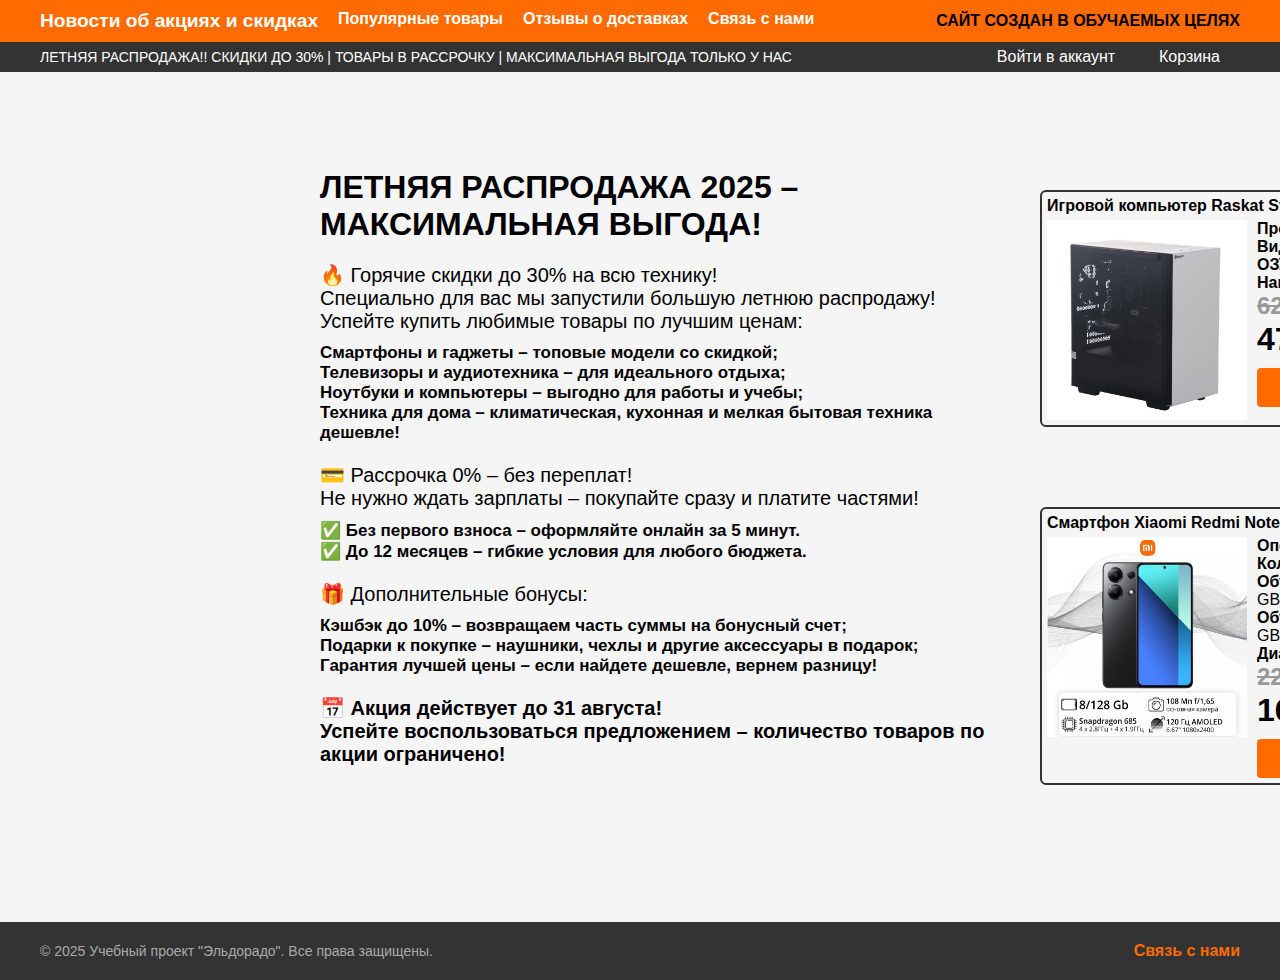
<file: index.html>
<!DOCTYPE html>
<html lang="ru">

<head>
    <meta charset="UTF-8">
    <meta name="viewport" content="width=device-width, initial-scale=1.0">
    <link rel="stylesheet" href="glav.css">

    <title>Эльдорадо - Главная</title>
</head>

<body>






    <nav class="main-nav">
        <div class="container">
            <ul>
                <li class="active"><a href="index.html">Новости об акциях и скидках</a></li>
                <li><a href="popular.html">Популярные товары</a></li>
                <li><a href="otzuv.html">Отзывы о доставках</a></li>
                <li><a href="contact.html">Связь с нами</a></li>
            </ul>
            <div class="znak">
                <p>САЙТ СОЗДАН В ОБУЧАЕМЫХ ЦЕЛЯХ</p>
            </div>
        </div>
    </nav>
    <div class="top-bar">
        <div class="container">
            <div class="ticker">
                <span>ЛЕТНЯЯ РАСПРОДАЖА!! СКИДКИ ДО 30% | ТОВАРЫ В РАССРОЧКУ | МАКСИМАЛЬНАЯ ВЫГОДА ТОЛЬКО У НАС</span>
            </div>
            <div class="user-actions">
                <button id="login" class="login-button">Войти в аккаунт</button>
                <button class="login-button buy-btn">Корзина</button>
            </div>
        </div>
    </div>
    <!-- всплывающеее сообщение -->
    <div id="notification" class="notification">Эта функция пока недоступна</div>
    <!-- здесь будет текст и реклама -->
    <div class="Gtext">
        <div class="povest">
            <p><h1>ЛЕТНЯЯ РАСПРОДАЖА 2025 – МАКСИМАЛЬНАЯ ВЫГОДА!</h1></p>
            <div class="textO"><p>🔥 Горячие скидки до 30% на всю технику!</p>
            <p>Специально для вас мы запустили большую летнюю распродажу! Успейте купить любимые товары по лучшим ценам:
            </p>

            <div class="texto"><strong><p>Смартфоны и гаджеты – топовые модели со скидкой;</p>
            <p>Телевизоры и аудиотехника – для идеального отдыха;</p>
            <p>Ноутбуки и компьютеры – выгодно для работы и учебы;</p>
            <p>Техника для дома – климатическая, кухонная и мелкая бытовая техника дешевле!</p></strong></div></div>

            <div class="textO"><p>💳 Рассрочка 0% – без переплат!</p>
            <p>Не нужно ждать зарплаты – покупайте сразу и платите частями!</p></div>
            <div class="texto"><strong><p>✅ Без первого взноса – оформляйте онлайн за 5 минут.</p>
            <p>✅ До 12 месяцев – гибкие условия для любого бюджета.</p></strong></div>

            <div class="textO"><p>🎁 Дополнительные бонусы:</p></div>
            <div class="texto"><strong><p>Кэшбэк до 10% – возвращаем часть суммы на бонусный счет;</p>
            <p>Подарки к покупке – наушники, чехлы и другие аксессуары в подарок;</p>
            <p>Гарантия лучшей цены – если найдете дешевле, вернем разницу!</p></strong></div>

            <div class="textO"><strong><p>📅 Акция действует до 31 августа!</p>
            <p>Успейте воспользоваться предложением – количество товаров по акции ограничено!</p></strong></div>
            
            
        </div>
        <div class="reklams">
            <a href="popular.html">
                <div class="rek1">
                    <p><strong>Игровой компьютер Raskat Strike 320</strong></p>
                    <div class="rekcolum">
                        <img class="img" src="img\Komp1.jpg" width="200px" height="200px">
                        <div class="rekt">
                            <p><strong>Процессор:</strong> Intel Core i3-12100F</p>
                            <p><strong>Видеокарта:</strong> GeForce GTX 1650</p>
                            <p><strong>ОЗУ:</strong> 16GB DDR4</p>
                            <p><strong>Накопитель:</strong> 512 GB</p>
                            <div class="linet">
                                <h2>62 400 ₽</h2>
                            </div>
                            <h1>47 999 ₽</h1>
                            <div class="buy"><strong>КУПИТЬ</strong></div>
                        </div>
                    </div>

                </div>


                <div class="rek2">
                    <div class="rek1">
                        <p><strong>Смартфон Xiaomi Redmi Note 13</strong></p>
                        <div class="rekcolum">
                            <img class="img" src="img\Phone1.jpg" width="200px" height="200px">
                            <div class="rekt">
                                <p><strong>Операционная система:</strong> Android</p>
                                <p><strong>Количество ядер:</strong> 8</p>
                                <p><strong>Объем оперативной памяти:</strong> 8 GB</p>
                                <p><strong>Объем встроенной памяти:</strong> 128 GB</p>
                                <p><strong>Диагональ экрана:</strong> 6.67"</p>
                                <div class="linet">
                                    <h2>22 400 ₽</h2>
                                </div>
                                <h1>16 999 ₽</h1>
                                <div class="buy"><strong>КУПИТЬ</strong></div>
                            </div>
                        </div>
                    </div>
                </div>
            </a>

        </div>
    </div>
     <!-- футер -->
    <footer class="footer">
        <div class="footercontent">
            <div class="copyright">
                <p>© 2025 Учебный проект "Эльдорадо". Все права защищены.</p>
            </div>
            <a href="contact.html" class="footerlink">Связь с нами</a>
        </div>
    </footer>
    <script src="script.js"></script>
</body>

</html>
</file>
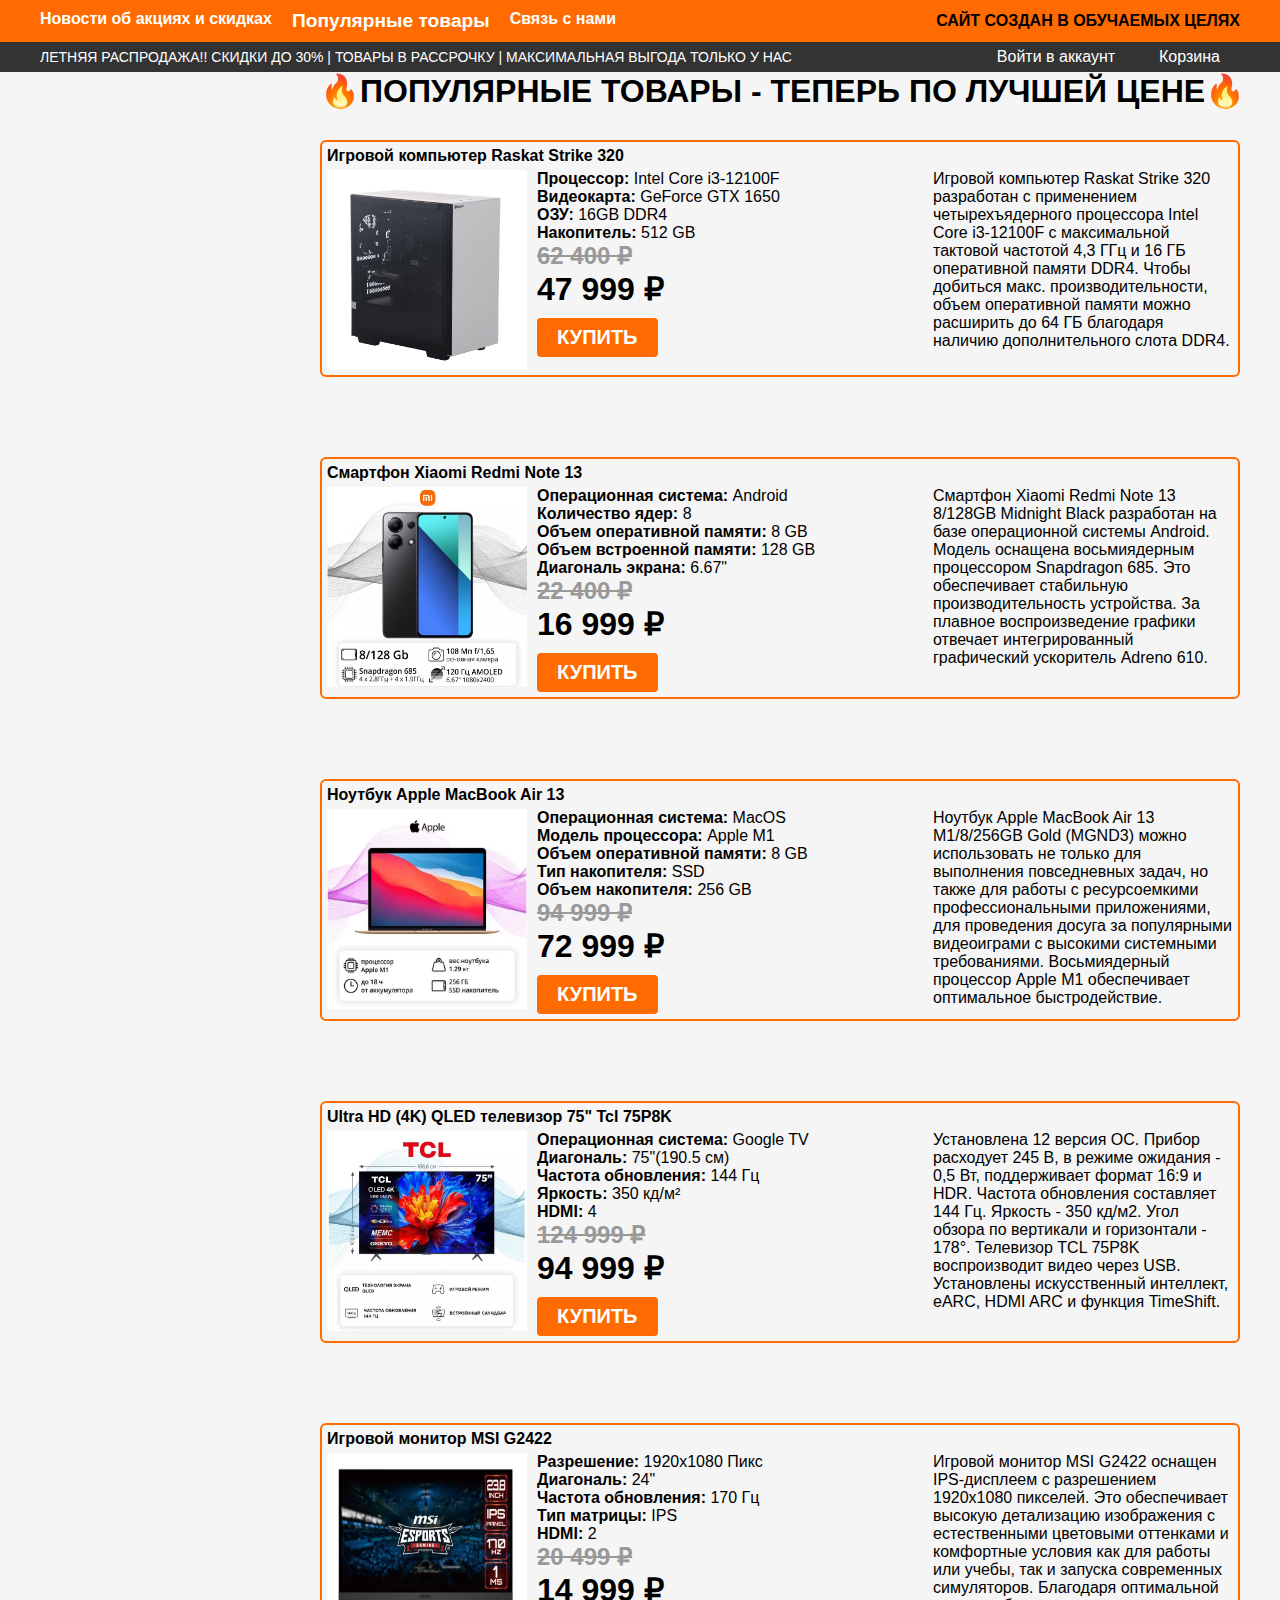
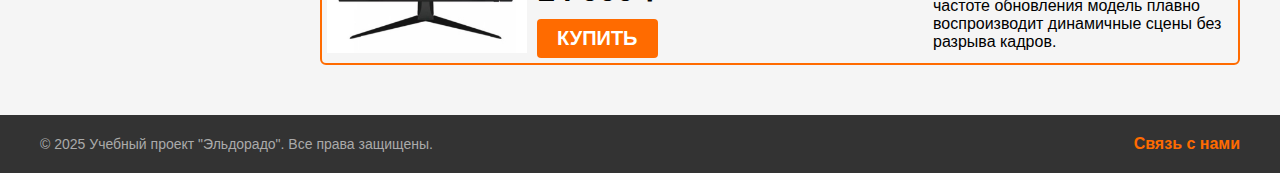
<file: popular.html>
<!DOCTYPE html>
<html lang="ru">

<head>
    <meta charset="UTF-8">
    <meta name="viewport" content="width=device-width, initial-scale=1.0">
    <link rel="stylesheet" href="glav.css">
    <link rel="icon" href="img\student.png">

    
    <title>Эльдорадо - Популярные товары</title>
</head>

<body>


    <nav class="main-nav">
        <div class="container">
            <ul>
                <li><a href="index.html">Новости об акциях и скидках</a></li>
                <li class="active"><a href="popular.html">Популярные товары</a></li>
                <li><a href="contact.html">Связь с нами</a></li>
            </ul>
            <div class="znak">
                <p>САЙТ СОЗДАН В ОБУЧАЕМЫХ ЦЕЛЯХ</p>
            </div>
        </div>
    </nav>
    <div class="top-bar">
        <div class="container">
            <div class="ticker">
                <span>ЛЕТНЯЯ РАСПРОДАЖА!! СКИДКИ ДО 30% | ТОВАРЫ В РАССРОЧКУ | МАКСИМАЛЬНАЯ ВЫГОДА ТОЛЬКО У НАС</span>
            </div>
            <div class="user-actions">
                <button id="login" class="login-button">Войти в аккаунт</button>
                <button class="login-button buy-btn">Корзина</button>
            </div>
        </div>
    </div>
    <!-- всплывающеее сообщение -->
    <div id="notification" class="notification">Эта функция пока недоступна</div>
    <!-- здесь будет текст и реклама -->

    <div class="Gtext1">
        <h1>🔥ПОПУЛЯРНЫЕ ТОВАРЫ - ТЕПЕРЬ ПО ЛУЧШЕЙ ЦЕНЕ🔥</h1>
    </div>
    <div class="Gtext1">
        <div class="reklams">

            <div class="rek10">
                <p><strong>Игровой компьютер Raskat Strike 320</strong></p>
                <div class="rekcolum">
                    <img class="img" src="img\Komp1.jpg" width="200px" height="200px">
                    <div class="rekt">
                        <p><strong>Процессор:</strong> Intel Core i3-12100F</p>
                        <p><strong>Видеокарта:</strong> GeForce GTX 1650</p>
                        <p><strong>ОЗУ:</strong> 16GB DDR4</p>
                        <p><strong>Накопитель:</strong> 512 GB</p>
                        <div class="linet">
                            <h2>62 400 ₽</h2>
                        </div>
                        <h1>47 999 ₽</h1>
                        <button class="nojob-button buy-btn">КУПИТЬ</button>
                    </div>
                    <div class="flex3">
                        <p>Игровой компьютер Raskat Strike 320 разработан с применением
                            четырехъядерного процессора Intel Core i3-12100F с максимальной тактовой частотой 4,3 ГГц и
                            16 ГБ оперативной памяти DDR4.
                            Чтобы добиться макс. производительности, объем оперативной памяти можно расширить до 64 ГБ
                            благодаря наличию дополнительного слота DDR4.</p>
                    </div>
                </div>

            </div>


            <div class="rek2">
                <div class="rek10">
                    <p><strong>Смартфон Xiaomi Redmi Note 13</strong></p>
                    <div class="rekcolum">
                        <img class="img" src="img\Phone1.jpg" width="200px" height="200px">
                        <div class="rekt">
                            <p><strong>Операционная система:</strong> Android</p>
                            <p><strong>Количество ядер:</strong> 8</p>
                            <p><strong>Объем оперативной памяти:</strong> 8 GB</p>
                            <p><strong>Объем встроенной памяти:</strong> 128 GB</p>
                            <p><strong>Диагональ экрана:</strong> 6.67"</p>
                            <div class="linet">
                                <h2>22 400 ₽</h2>
                            </div>
                            <h1>16 999 ₽</h1>
                            <button class="nojob-button buy-btn">КУПИТЬ</button>
                        </div>
                        <div class="flex3">
                            <p>Смартфон Xiaomi Redmi Note 13 8/128GB Midnight Black разработан на базе операционной
                                системы Android. Модель оснащена восьмиядерным
                                процессором Snapdragon 685. Это обеспечивает стабильную производительность устройства.
                                За плавное воспроизведение графики отвечает интегрированный графический ускоритель
                                Adreno 610.
                            </p>
                        </div>
                    </div>
                </div>
            </div>

            <div class="rek2">
                <div class="rek10">
                    <p><strong>Ноутбук Apple MacBook Air 13</strong></p>
                    <div class="rekcolum">
                        <img class="img" src="img\Komp2.jpg" width="200px" height="200px">
                        <div class="rekt">
                            <p><strong>Операционная система:</strong> MacOS</p>
                            <p><strong>Модель процессора:</strong> Apple M1</p>
                            <p><strong>Объем оперативной памяти:</strong> 8 GB</p>
                            <p><strong>Тип накопителя:</strong> SSD</p>
                            <p><strong>Объем накопителя:</strong> 256 GB</p>
                            <div class="linet">
                                <h2>94 999 ₽</h2>
                            </div>
                            <h1>72 999 ₽</h1>
                            <button class="nojob-button buy-btn">КУПИТЬ</button>
                        </div>
                        <div class="flex3">
                            <p>Ноутбук Apple MacBook Air 13 M1/8/256GB Gold (MGND3) можно использовать не только для
                                выполнения повседневных задач, но также для работы с ресурсоемкими профессиональными
                                приложениями, для проведения досуга за популярными видеоиграми с высокими системными
                                требованиями. Восьмиядерный процессор Apple M1 обеспечивает оптимальное быстродействие.
                            </p>
                        </div>
                    </div>
                </div>
            </div>

            <div class="rek2">
                <div class="rek10">
                    <p><strong>Ultra HD (4K) QLED телевизор 75" Tcl 75P8K</strong></p>
                    <div class="rekcolum">
                        <img class="img" src="img\televiz1.jpg" width="200px" height="200px">
                        <div class="rekt">
                            <p><strong>Операционная система:</strong> Google TV</p>
                            <p><strong>Диагональ:</strong> 75"(190.5 см)</p>
                            <p><strong>Частота обновления:</strong> 144 Гц</p>
                            <p><strong>Яркость:</strong> 350 кд/м²</p>
                            <p><strong>HDMI:</strong> 4</p>
                            <div class="linet">
                                <h2>124 999 ₽</h2>
                            </div>
                            <h1>94 999 ₽</h1>
                            <button class="nojob-button buy-btn">КУПИТЬ</button>
                        </div>
                        <div class="flex3">
                            <p>Установлена 12 версия ОС. Прибор расходует 245 В, в режиме ожидания - 0,5 Вт,
                                поддерживает формат 16:9 и HDR. Частота обновления составляет 144 Гц. Яркость - 350
                                кд/м2. Угол обзора по вертикали и горизонтали - 178°. Телевизор TCL 75P8K воспроизводит
                                видео через USB. Установлены искусственный интеллект, eARC, HDMI ARC и функция
                                TimeShift.
                            </p>
                        </div>
                    </div>
                </div>
            </div>

            <div class="rek2">
                <div class="rek10">
                    <p><strong>Игровой монитор MSI G2422</strong></p>
                    <div class="rekcolum">
                        <img class="img" src="img\monitor1.jpg" width="200px" height="200px">
                        <div class="rekt">
                            <p><strong>Разрешение:</strong> 1920x1080 Пикс</p>
                            <p><strong>Диагональ:</strong> 24"</p>
                            <p><strong>Частота обновления:</strong> 170 Гц</p>
                            <p><strong>Тип матрицы:</strong> IPS</p>
                            <p><strong>HDMI:</strong> 2</p>
                            <div class="linet">
                                <h2>20 499 ₽</h2>
                            </div>
                            <h1>14 999 ₽</h1>
                            <button class="nojob-button buy-btn">КУПИТЬ</button>
                        </div>
                        <div class="flex3">
                            <p>Игровой монитор MSI G2422 оснащен IPS-дисплеем с разрешением 1920x1080 пикселей. Это
                                обеспечивает высокую детализацию изображения с естественными цветовыми оттенками и
                                комфортные условия как для работы или учебы, так и запуска современных симуляторов.
                                Благодаря оптимальной частоте обновления модель плавно воспроизводит динамичные сцены
                                без разрыва кадров.
                            </p>
                        </div>
                    </div>
                </div>
            </div>
        </div>
    </div>

    <script src="script.js"></script>
</body>
    <!-- футер -->
    <footer class="footer">
        <div class="footercontent">
            <div class="copyright">
                <p>© 2025 Учебный проект "Эльдорадо". Все права защищены.</p>
            </div>
            <a href="contact.html" class="footerlink">Связь с нами</a>
        </div>
    </footer>
</html>
</file>
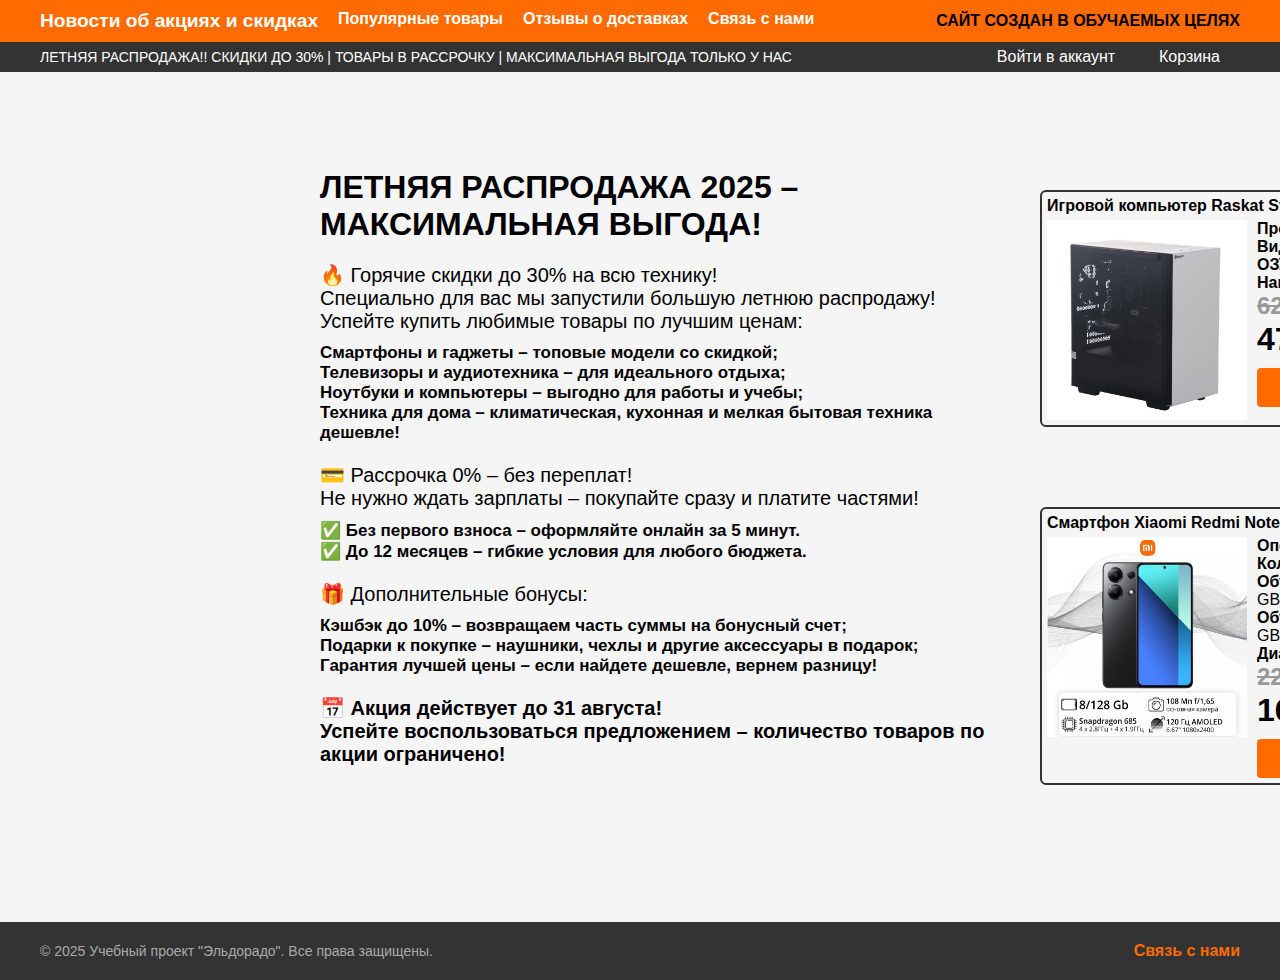
<file: EldoradoS/html/glav.html>
<!DOCTYPE html>
<html lang="ru">

<head>
    <meta charset="UTF-8">
    <meta name="viewport" content="width=device-width, initial-scale=1.0">
    <link rel="stylesheet" href="glav.css">

    <title>Эльдорадо - Главная</title>
</head>

<body>






    <nav class="main-nav">
        <div class="container">
            <ul>
                <li class="active"><a href="glav.html">Новости об акциях и скидках</a></li>
                <li><a href="popular.html">Популярные товары</a></li>
                <li><a href="otzuv.html">Отзывы о доставках</a></li>
                <li><a href="contact.html">Связь с нами</a></li>
            </ul>
            <div class="znak">
                <p>САЙТ СОЗДАН В ОБУЧАЕМЫХ ЦЕЛЯХ</p>
            </div>
        </div>
    </nav>
    <div class="top-bar">
        <div class="container">
            <div class="ticker">
                <span>ЛЕТНЯЯ РАСПРОДАЖА!! СКИДКИ ДО 30% | ТОВАРЫ В РАССРОЧКУ | МАКСИМАЛЬНАЯ ВЫГОДА ТОЛЬКО У НАС</span>
            </div>
            <div class="user-actions">
                <button id="login" class="login-button">Войти в аккаунт</button>
                <button class="login-button buy-btn">Корзина</button>
            </div>
        </div>
    </div>
    <!-- всплывающеее сообщение -->
    <div id="notification" class="notification">Эта функция пока недоступна</div>
    <!-- здесь будет текст и реклама -->
    <div class="Gtext">
        <div class="povest">
            <p><h1>ЛЕТНЯЯ РАСПРОДАЖА 2025 – МАКСИМАЛЬНАЯ ВЫГОДА!</h1></p>
            <div class="textO"><p>🔥 Горячие скидки до 30% на всю технику!</p>
            <p>Специально для вас мы запустили большую летнюю распродажу! Успейте купить любимые товары по лучшим ценам:
            </p>

            <div class="texto"><strong><p>Смартфоны и гаджеты – топовые модели со скидкой;</p>
            <p>Телевизоры и аудиотехника – для идеального отдыха;</p>
            <p>Ноутбуки и компьютеры – выгодно для работы и учебы;</p>
            <p>Техника для дома – климатическая, кухонная и мелкая бытовая техника дешевле!</p></strong></div></div>

            <div class="textO"><p>💳 Рассрочка 0% – без переплат!</p>
            <p>Не нужно ждать зарплаты – покупайте сразу и платите частями!</p></div>
            <div class="texto"><strong><p>✅ Без первого взноса – оформляйте онлайн за 5 минут.</p>
            <p>✅ До 12 месяцев – гибкие условия для любого бюджета.</p></strong></div>

            <div class="textO"><p>🎁 Дополнительные бонусы:</p></div>
            <div class="texto"><strong><p>Кэшбэк до 10% – возвращаем часть суммы на бонусный счет;</p>
            <p>Подарки к покупке – наушники, чехлы и другие аксессуары в подарок;</p>
            <p>Гарантия лучшей цены – если найдете дешевле, вернем разницу!</p></strong></div>

            <div class="textO"><strong><p>📅 Акция действует до 31 августа!</p>
            <p>Успейте воспользоваться предложением – количество товаров по акции ограничено!</p></strong></div>
            
            
        </div>
        <div class="reklams">
            <a href="popular.html">
                <div class="rek1">
                    <p><strong>Игровой компьютер Raskat Strike 320</strong></p>
                    <div class="rekcolum">
                        <img class="img" src="img\Komp1.jpg" width="200px" height="200px">
                        <div class="rekt">
                            <p><strong>Процессор:</strong> Intel Core i3-12100F</p>
                            <p><strong>Видеокарта:</strong> GeForce GTX 1650</p>
                            <p><strong>ОЗУ:</strong> 16GB DDR4</p>
                            <p><strong>Накопитель:</strong> 512 GB</p>
                            <div class="linet">
                                <h2>62 400 ₽</h2>
                            </div>
                            <h1>47 999 ₽</h1>
                            <div class="buy"><strong>КУПИТЬ</strong></div>
                        </div>
                    </div>

                </div>


                <div class="rek2">
                    <div class="rek1">
                        <p><strong>Смартфон Xiaomi Redmi Note 13</strong></p>
                        <div class="rekcolum">
                            <img class="img" src="img\Phone1.jpg" width="200px" height="200px">
                            <div class="rekt">
                                <p><strong>Операционная система:</strong> Android</p>
                                <p><strong>Количество ядер:</strong> 8</p>
                                <p><strong>Объем оперативной памяти:</strong> 8 GB</p>
                                <p><strong>Объем встроенной памяти:</strong> 128 GB</p>
                                <p><strong>Диагональ экрана:</strong> 6.67"</p>
                                <div class="linet">
                                    <h2>22 400 ₽</h2>
                                </div>
                                <h1>16 999 ₽</h1>
                                <div class="buy"><strong>КУПИТЬ</strong></div>
                            </div>
                        </div>
                    </div>
                </div>
            </a>

        </div>
    </div>
     <!-- футер -->
    <footer class="footer">
        <div class="footercontent">
            <div class="copyright">
                <p>© 2025 Учебный проект "Эльдорадо". Все права защищены.</p>
            </div>
            <a href="contact.html" class="footerlink">Связь с нами</a>
        </div>
    </footer>
    <script src="script.js"></script>
</body>

</html>
</file>
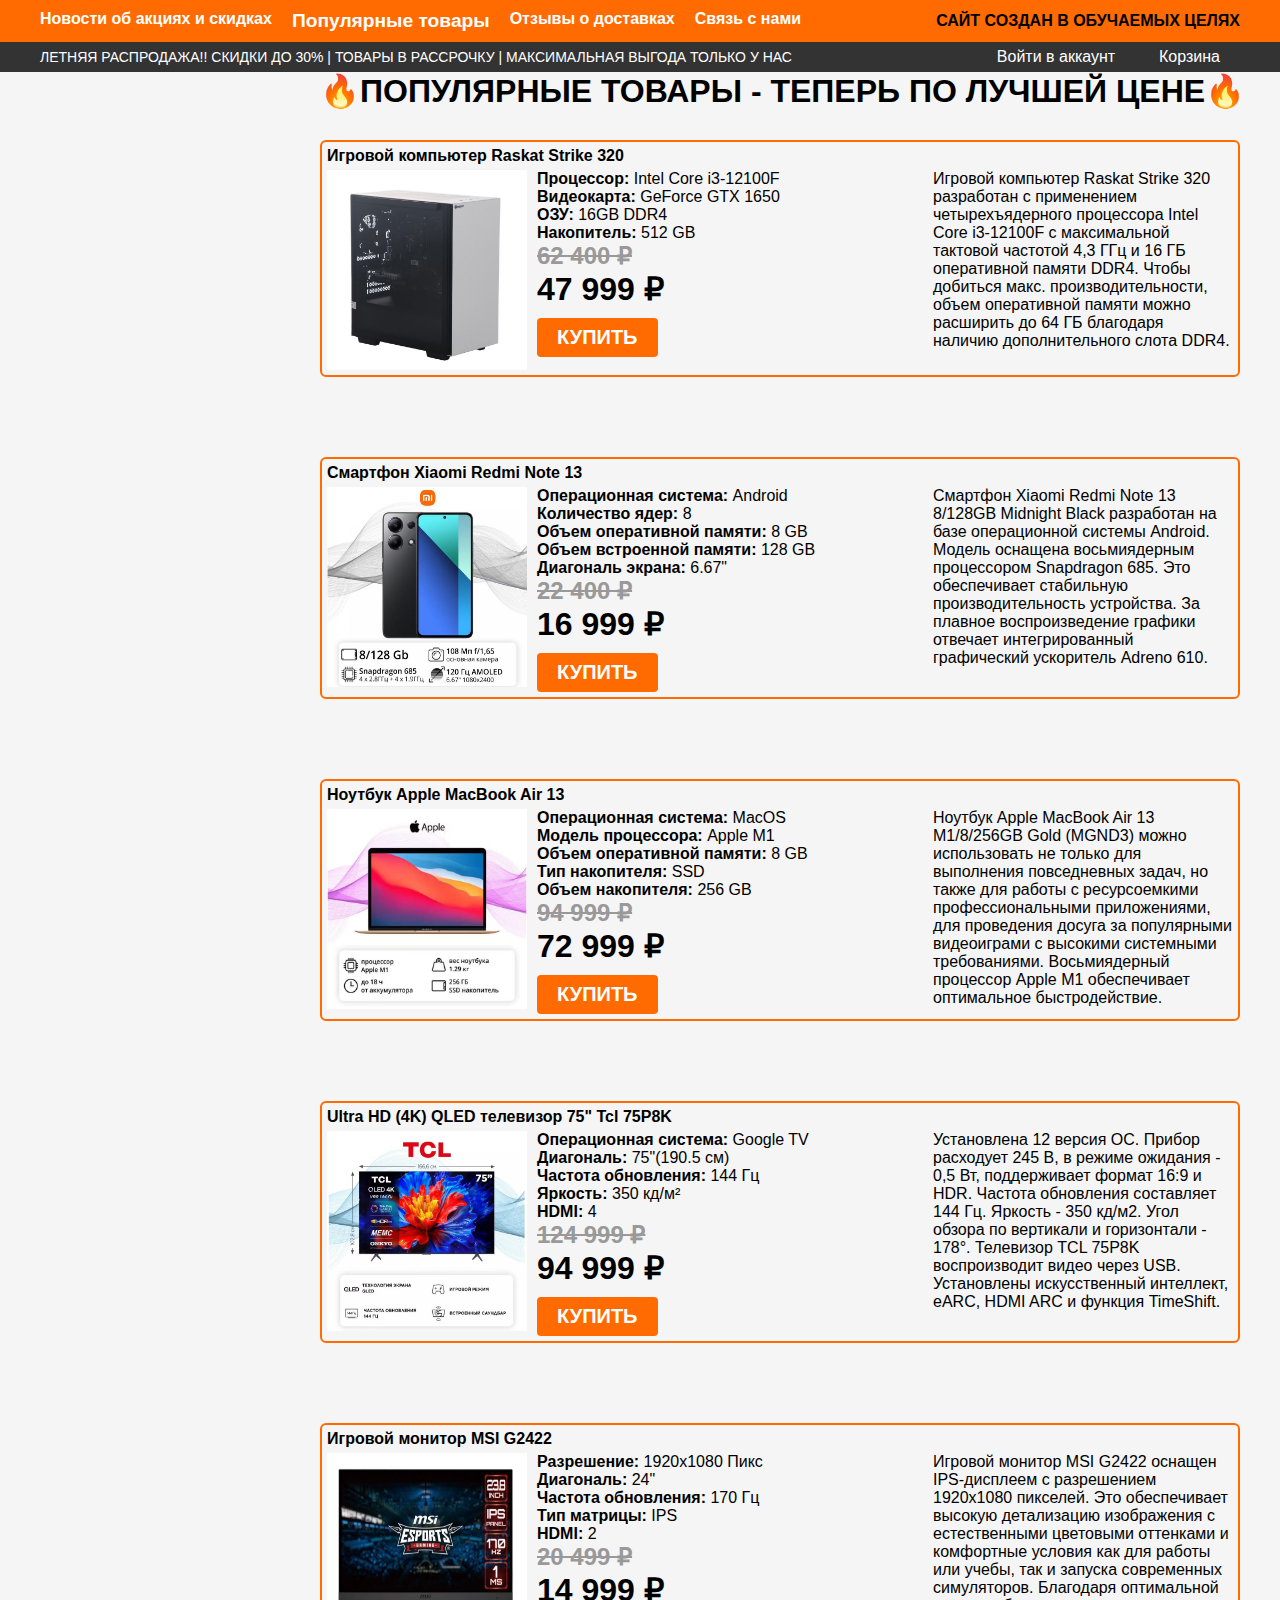
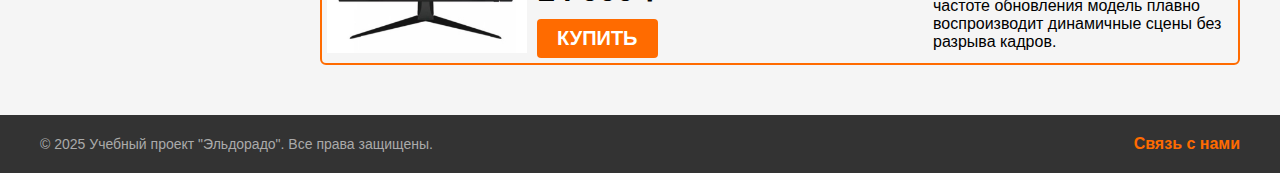
<file: EldoradoS/html/popular.html>
<!DOCTYPE html>
<html lang="ru">

<head>
    <meta charset="UTF-8">
    <meta name="viewport" content="width=device-width, initial-scale=1.0">
    <link rel="stylesheet" href="glav.css">

    <title>Эльдорадо - Популярные товары</title>
</head>

<body>


    <nav class="main-nav">
        <div class="container">
            <ul>
                <li><a href="glav.html">Новости об акциях и скидках</a></li>
                <li class="active"><a href="popular.html">Популярные товары</a></li>
                <li><a href="otzuv.html">Отзывы о доставках</a></li>
                <li><a href="contact.html">Связь с нами</a></li>
            </ul>
            <div class="znak">
                <p>САЙТ СОЗДАН В ОБУЧАЕМЫХ ЦЕЛЯХ</p>
            </div>
        </div>
    </nav>
    <div class="top-bar">
        <div class="container">
            <div class="ticker">
                <span>ЛЕТНЯЯ РАСПРОДАЖА!! СКИДКИ ДО 30% | ТОВАРЫ В РАССРОЧКУ | МАКСИМАЛЬНАЯ ВЫГОДА ТОЛЬКО У НАС</span>
            </div>
            <div class="user-actions">
                <button id="login" class="login-button">Войти в аккаунт</button>
                <button class="login-button buy-btn">Корзина</button>
            </div>
        </div>
    </div>
    <!-- всплывающеее сообщение -->
    <div id="notification" class="notification">Эта функция пока недоступна</div>
    <!-- здесь будет текст и реклама -->

    <div class="Gtext1">
        <h1>🔥ПОПУЛЯРНЫЕ ТОВАРЫ - ТЕПЕРЬ ПО ЛУЧШЕЙ ЦЕНЕ🔥</h1>
    </div>
    <div class="Gtext1">
        <div class="reklams">

            <div class="rek10">
                <p><strong>Игровой компьютер Raskat Strike 320</strong></p>
                <div class="rekcolum">
                    <img class="img" src="img\Komp1.jpg" width="200px" height="200px">
                    <div class="rekt">
                        <p><strong>Процессор:</strong> Intel Core i3-12100F</p>
                        <p><strong>Видеокарта:</strong> GeForce GTX 1650</p>
                        <p><strong>ОЗУ:</strong> 16GB DDR4</p>
                        <p><strong>Накопитель:</strong> 512 GB</p>
                        <div class="linet">
                            <h2>62 400 ₽</h2>
                        </div>
                        <h1>47 999 ₽</h1>
                        <button class="nojob-button buy-btn">КУПИТЬ</button>
                    </div>
                    <div class="flex3">
                        <p>Игровой компьютер Raskat Strike 320 разработан с применением
                            четырехъядерного процессора Intel Core i3-12100F с максимальной тактовой частотой 4,3 ГГц и
                            16 ГБ оперативной памяти DDR4.
                            Чтобы добиться макс. производительности, объем оперативной памяти можно расширить до 64 ГБ
                            благодаря наличию дополнительного слота DDR4.</p>
                    </div>
                </div>

            </div>


            <div class="rek2">
                <div class="rek10">
                    <p><strong>Смартфон Xiaomi Redmi Note 13</strong></p>
                    <div class="rekcolum">
                        <img class="img" src="img\Phone1.jpg" width="200px" height="200px">
                        <div class="rekt">
                            <p><strong>Операционная система:</strong> Android</p>
                            <p><strong>Количество ядер:</strong> 8</p>
                            <p><strong>Объем оперативной памяти:</strong> 8 GB</p>
                            <p><strong>Объем встроенной памяти:</strong> 128 GB</p>
                            <p><strong>Диагональ экрана:</strong> 6.67"</p>
                            <div class="linet">
                                <h2>22 400 ₽</h2>
                            </div>
                            <h1>16 999 ₽</h1>
                            <button class="nojob-button buy-btn">КУПИТЬ</button>
                        </div>
                        <div class="flex3">
                            <p>Смартфон Xiaomi Redmi Note 13 8/128GB Midnight Black разработан на базе операционной
                                системы Android. Модель оснащена восьмиядерным
                                процессором Snapdragon 685. Это обеспечивает стабильную производительность устройства.
                                За плавное воспроизведение графики отвечает интегрированный графический ускоритель
                                Adreno 610.
                            </p>
                        </div>
                    </div>
                </div>
            </div>

            <div class="rek2">
                <div class="rek10">
                    <p><strong>Ноутбук Apple MacBook Air 13</strong></p>
                    <div class="rekcolum">
                        <img class="img" src="img\Komp2.jpg" width="200px" height="200px">
                        <div class="rekt">
                            <p><strong>Операционная система:</strong> MacOS</p>
                            <p><strong>Модель процессора:</strong> Apple M1</p>
                            <p><strong>Объем оперативной памяти:</strong> 8 GB</p>
                            <p><strong>Тип накопителя:</strong> SSD</p>
                            <p><strong>Объем накопителя:</strong> 256 GB</p>
                            <div class="linet">
                                <h2>94 999 ₽</h2>
                            </div>
                            <h1>72 999 ₽</h1>
                            <button class="nojob-button buy-btn">КУПИТЬ</button>
                        </div>
                        <div class="flex3">
                            <p>Ноутбук Apple MacBook Air 13 M1/8/256GB Gold (MGND3) можно использовать не только для
                                выполнения повседневных задач, но также для работы с ресурсоемкими профессиональными
                                приложениями, для проведения досуга за популярными видеоиграми с высокими системными
                                требованиями. Восьмиядерный процессор Apple M1 обеспечивает оптимальное быстродействие.
                            </p>
                        </div>
                    </div>
                </div>
            </div>

            <div class="rek2">
                <div class="rek10">
                    <p><strong>Ultra HD (4K) QLED телевизор 75" Tcl 75P8K</strong></p>
                    <div class="rekcolum">
                        <img class="img" src="img\televiz1.jpg" width="200px" height="200px">
                        <div class="rekt">
                            <p><strong>Операционная система:</strong> Google TV</p>
                            <p><strong>Диагональ:</strong> 75"(190.5 см)</p>
                            <p><strong>Частота обновления:</strong> 144 Гц</p>
                            <p><strong>Яркость:</strong> 350 кд/м²</p>
                            <p><strong>HDMI:</strong> 4</p>
                            <div class="linet">
                                <h2>124 999 ₽</h2>
                            </div>
                            <h1>94 999 ₽</h1>
                            <button class="nojob-button buy-btn">КУПИТЬ</button>
                        </div>
                        <div class="flex3">
                            <p>Установлена 12 версия ОС. Прибор расходует 245 В, в режиме ожидания - 0,5 Вт,
                                поддерживает формат 16:9 и HDR. Частота обновления составляет 144 Гц. Яркость - 350
                                кд/м2. Угол обзора по вертикали и горизонтали - 178°. Телевизор TCL 75P8K воспроизводит
                                видео через USB. Установлены искусственный интеллект, eARC, HDMI ARC и функция
                                TimeShift.
                            </p>
                        </div>
                    </div>
                </div>
            </div>

            <div class="rek2">
                <div class="rek10">
                    <p><strong>Игровой монитор MSI G2422</strong></p>
                    <div class="rekcolum">
                        <img class="img" src="img\monitor1.jpg" width="200px" height="200px">
                        <div class="rekt">
                            <p><strong>Разрешение:</strong> 1920x1080 Пикс</p>
                            <p><strong>Диагональ:</strong> 24"</p>
                            <p><strong>Частота обновления:</strong> 170 Гц</p>
                            <p><strong>Тип матрицы:</strong> IPS</p>
                            <p><strong>HDMI:</strong> 2</p>
                            <div class="linet">
                                <h2>20 499 ₽</h2>
                            </div>
                            <h1>14 999 ₽</h1>
                            <button class="nojob-button buy-btn">КУПИТЬ</button>
                        </div>
                        <div class="flex3">
                            <p>Игровой монитор MSI G2422 оснащен IPS-дисплеем с разрешением 1920x1080 пикселей. Это
                                обеспечивает высокую детализацию изображения с естественными цветовыми оттенками и
                                комфортные условия как для работы или учебы, так и запуска современных симуляторов.
                                Благодаря оптимальной частоте обновления модель плавно воспроизводит динамичные сцены
                                без разрыва кадров.
                            </p>
                        </div>
                    </div>
                </div>
            </div>
        </div>
    </div>
    <!-- футер -->
    <footer class="footer">
        <div class="footercontent">
            <div class="copyright">
                <p>© 2025 Учебный проект "Эльдорадо". Все права защищены.</p>
            </div>
            <a href="contact.html" class="footerlink">Связь с нами</a>
        </div>
    </footer>
    <script src="script.js"></script>
</body>

</html>
</file>
<file: glav.css>
* {
  margin: 0;
  padding: 0;
  box-sizing: border-box;
  font-family: Arial, sans-serif
}

body {
  background-color: #f5f5f5
}

.container {
  height: auto;
  width: 1200px;
  margin: 0 auto;
  display: flex;
  justify-content: space-between;
  align-items: center
}

a {
  text-decoration: none;
  color: inherit
}

.top-bar {
  background-color: #333;
  color: #fff;
  height: 30px;
  display: flex;
  align-items: center;
  overflow: hidden;
  position: relative;
  font-size: 14px;
  padding: 0 10px
}

.ticker {
  display: inline-block;
  padding-right: 50px;
  animation: ticker 7s linear infinite
}

@keyframes ticker {
  0% {
    transform: translateX(-10px)
  }

  25% {
    transform: translateX(-50px)
  }

  50% {
    transform: translateX(-100px)
  }

  75% {
    transform: translateX(-50px)
  }

  100% {
    transform: translateX(-10px)
  }
}

.user-actions a {
  margin-left: 15px;
  transition: color .3s
}

.user-actions a:hover {
  color: #ff6b00
}

.user-actions i {
  margin-right: 5px
}

.main-nav {
  background-color: #ff6b00;
  color: #fff;
  padding: 10px 0
}

.main-nav ul {
  display: flex;
  list-style: none
}

.main-nav li {
  margin-right: 20px
}

.main-nav a {
  font-weight: 700;
  transition: opacity .3s
}

.znak {
  font-weight: 700;
  color: #000
}

.active {
  font-size: 120%
}

.main-nav a:hover {
  opacity: .8
}

.textO {
  font-size: 20px;
  margin-top: 20px;
  margin-bottom: 10px
}

.texto {
  font-size: 17px;
  margin-top: 10px
}

.Gtext {
  min-height: 800px;
  width: 1200px;
  margin-left: 25%;
  display: flex;
  justify-content: space-between;
  align-items: center;
  gap: 30px
}

.Gtext1 {
  width: 1200px;
  margin-left: 25%;
  display: flex;
  justify-content: space-between;
  align-items: center;
  gap: 30px
}

.reklams {
  padding-top: 30px
}

.rek1 {
  border-radius: 6px;
  width: 480px;
  flex-shrink: 0;
  padding: 5px;
  display: inline-block;
  border: 2px solid #333;
  transition: opacity .3s
}

.rek10 {
  border-radius: 6px;
  width: 920px;
  flex-shrink: 0;
  padding: 5px;
  display: inline-block;
  border: 2px solid #ff6b00;
  transition: opacity .3s
}

.flex3 {
  width: 300px
}

.rek1:hover {
  display: inline-block;
  border: 2px solid #ff6b00;
  opacity: .8
}

.povest {
  flex: 1;
  min-width: 0
}

.rekcolum {
  margin-top: 5px;
  display: flex;
  gap: 10px
}

.img {
  flex: 1
}

.rekt {
  flex: 2
}

.linet {
  text-decoration: line-through;
  color: #999
}

.buy {
  background-color: #ff6b00;
  color: #fff;
  border: 0;
  padding: 8px 20px;
  margin-top: 10px;
  font-size: 20px;
  text-align: center;
  border-radius: 4px
}

.rek2 {
  margin-top: 80px
}

.notification {
  position: fixed;
  bottom: -100px;
  left: 50%;
  transform: translateX(-50%);
  background-color: #ff6b00;
  color: #fff;
  padding: 15px 30px;
  border-radius: 5px;
  box-shadow: 0 2px 10px rgba(0, 0, 0, .2);
  opacity: 0;
  transition: all .3s ease;
  z-index: 1000
}

.login-button {
  padding: 10px 20px;
  background-color: #333;
  color: #fff;
  border: 0;
  border-radius: 5px;
  cursor: pointer;
  font-size: 16px
}

.login-button:hover {
  background-color: #e05d00
}

.nojob-button {
  background-color: #ff6b00;
  color: #fff;
  border: 0;
  padding: 8px 20px;
  margin-top: 10px;
  font-size: 20px;
  text-align: center;
  border-radius: 4px;
  cursor: pointer;
  transition: background-color .3s ease;
  font-weight: 700
}

.nojob-button:hover {
  background-color: #e05d00
}

footer {
  background-color: #333;
  color: #fff;
  padding: 20px 0;
  margin-top: 50px
}

.footercontent {
  width: 1200px;
  margin: 0 auto;
  display: flex;
  justify-content: space-between;
  align-items: center
}

.copyright {
  font-size: 14px;
  color: #aaa
}

.footerlink {
  color: #ff6b00;
  text-decoration: none;
  font-weight: 700;
  transition: color .3s;
  display: flex;
  align-items: center;
  gap: 5px
}

.footerlink:hover {
  color: #fff;
  text-decoration: underline
}

.contact-container {
  width: 1200px;
  margin: 30px auto;
  padding: 30px;
  background: #fff;
  border-radius: 8px;
  box-shadow: 0 2px 10px rgba(0, 0, 0, .1)
}

.contact-container h1 {
  color: #ff6b00;
  text-align: center;
  margin-bottom: 30px;
  font-size: 28px
}

.contact-form {
  max-width: 800px;
  margin: 0 auto
}

.form-group {
  margin-bottom: 20px
}

.form-group label {
  display: block;
  margin-bottom: 8px;
  font-weight: 700;
  color: #333
}

.form-input,
.form-textarea {
  width: 100%;
  padding: 12px;
  border: 1px solid #ddd;
  border-radius: 4px;
  font-size: 16px;
  transition: border .3s
}

.form-input:focus,
.form-textarea:focus {
  border-color: #ff6b00;
  outline: 0
}

.form-textarea {
  resize: vertical;
  min-height: 150px
}

.notification-success {
  background-color: #4CAF50;
  color: #fff;
  padding: 15px;
  border-radius: 4px;
  text-align: center;
  margin-top: 20px
}

#messagesContainer {
  max-height: 500px;
  overflow-y: auto;
  padding: 10px;
  border: 1px solid #eee;
  border-radius: 5px;
  background: #fcfcfc
}
</file>
<file: EldoradoS/html/glav.css>
* {
    margin: 0;
    padding: 0;
    box-sizing: border-box;
    font-family: Arial, sans-serif;
}

body {
    background-color: #f5f5f5;
}

.container {
    height: auto;
    width: 1200px;
    margin: 0 auto;
    display: flex;
    justify-content: space-between;
    align-items: center;
}

a {
    text-decoration: none;
    color: inherit;
}

/* Верхняя панель */
.top-bar {
  background-color: #333;
  color: #fff;
  height: 30px;
  display: flex;
  align-items: center;
  overflow: hidden;
  position: relative;
  font-size: 14px;
  padding: 0 10px;
}

.ticker {
  display: inline-block;
  padding-right: 50px;
  animation: ticker 7s linear infinite;
}

@keyframes ticker {
  0% {
    transform: translateX(-10px);
  }
  25% {
    transform: translateX(-50px);
  }
  50% {
    transform: translateX(-100px);
  }
  75% {
    transform: translateX(-50px);
  }
  100% {
    transform: translateX(-10px);
  }
}

.user-actions a {
    margin-left: 15px;
    transition: color 0.3s;
}

.user-actions a:hover {
    color: #ff6b00;
}

.user-actions i {
    margin-right: 5px;
}



/* Навигационное меню */
.main-nav {
    background-color: #ff6b00;
    color: white;
    padding: 10px 0;
}

.main-nav ul {
    display: flex;
    list-style: none;
}

.main-nav li {
    margin-right: 20px;
}

.main-nav a {
    font-weight: bold;
    transition: opacity 0.3s;
}
.znak{
  font-weight: bold;
  color: black;
}
.active
{
    font-size: 120%;
}

.main-nav a:hover {
    opacity: 0.8;
}
/* начало текста и картинок */
.textO{
  font-size: 20px;
  margin-top: 20px;
  margin-bottom: 10px;
}
.texto{
  font-size: 17px;
  margin-top: 10px;
}
.Gtext{
  height: 800px;
  width: 1200px;
    margin-left: 25%;
    display: flex;
    justify-content: space-between;
    align-items: center;
    gap: 30px;
}
.Gtext1{
  width: 1200px;
    margin-left: 25%;
    display: flex;
    justify-content: space-between;
    align-items: center;
    gap: 30px;
}
.reklams{
  padding-top:30px;
}
.rek1{
  border-radius: 6px;
  width: 480px; 
  flex-shrink: 0; 
  padding: 5px;
  display: inline-block;
  border: 2px solid #333;
    transition: opacity 0.3s;
  
}
.rek10{
  border-radius: 6px;
  width: 920px; 
  flex-shrink: 0; 
  padding: 5px;
  display: inline-block;
  border: 2px solid #ff6b00;
    transition: opacity 0.3s;
  
}
.flex3{
  width: 300px;
}
.rek1:hover{
  display: inline-block;
  border: 2px solid #ff6b00;
    opacity:0.8;
}
.povest{
  flex: 1; 
    min-width: 0;
}
.rekcolum{
  margin-top: 5px;
  display: flex;
  gap:10px;
}
.img{
  flex:1;
}
.rekt{
  flex: 2;
}
.linet{
  text-decoration: line-through;
  color: #999;
}
.buy{
  background-color: #ff6b00;
  color: white;
  border: none;
  padding: 8px 20px;
  margin-top: 10px;
  font-size: 20px;
  text-align: center;
  border-radius: 4px;
}
.rek2{
  margin-top: 80px;
}
/* всплывающее сообщение */
.notification {
  position: fixed;
  bottom: -100px; /* Скрыто за пределами экрана */
  left: 50%;
  transform: translateX(-50%);
  background-color: #ff6b00;
  color: white;
  padding: 15px 30px;
  border-radius: 5px;
  box-shadow: 0 2px 10px rgba(0,0,0,0.2);
  opacity: 0;
  transition: all 0.3s ease;
  z-index: 1000;
}

.login-button {
  padding: 10px 20px;
  background-color: #333;
  color: white;
  border: none;
  border-radius: 5px;
  cursor: pointer;
  font-size: 16px;
}

.login-button:hover {
  background-color: #e05d00;
} 
/* кнопка купить */
.nojob-button {
  background-color: #ff6b00;
  color: white;
  border: none;
  padding: 8px 20px;
  margin-top: 10px;
  font-size: 20px;
  text-align: center;
  border-radius: 4px;
  cursor: pointer;
  transition: background-color 0.3s ease;
  font-weight: bold;
}

.nojob-button:hover {
  background-color: #e05d00; /* Темнее при наведении */
}
/* футер */
.footer {
  background-color: #333; /* Темный фон */
  color: white;
  padding: 20px 0;
  margin-top: 50px;
}

.footercontent {
  width: 1200px;
  margin: 0 auto;
  display: flex;
  justify-content: space-between;
  align-items: center;
}

.copyright {
  font-size: 14px;
  color: #aaa;
}

.footerlink {
  color: #ff6b00; /* Оранжевый как в основном дизайне */
  text-decoration: none;
  font-weight: bold;
  transition: color 0.3s;
  display: flex;
  align-items: center;
  gap: 5px;
}

.footerlink:hover {
  color: #fff;
  text-decoration: underline;
}
</file>
